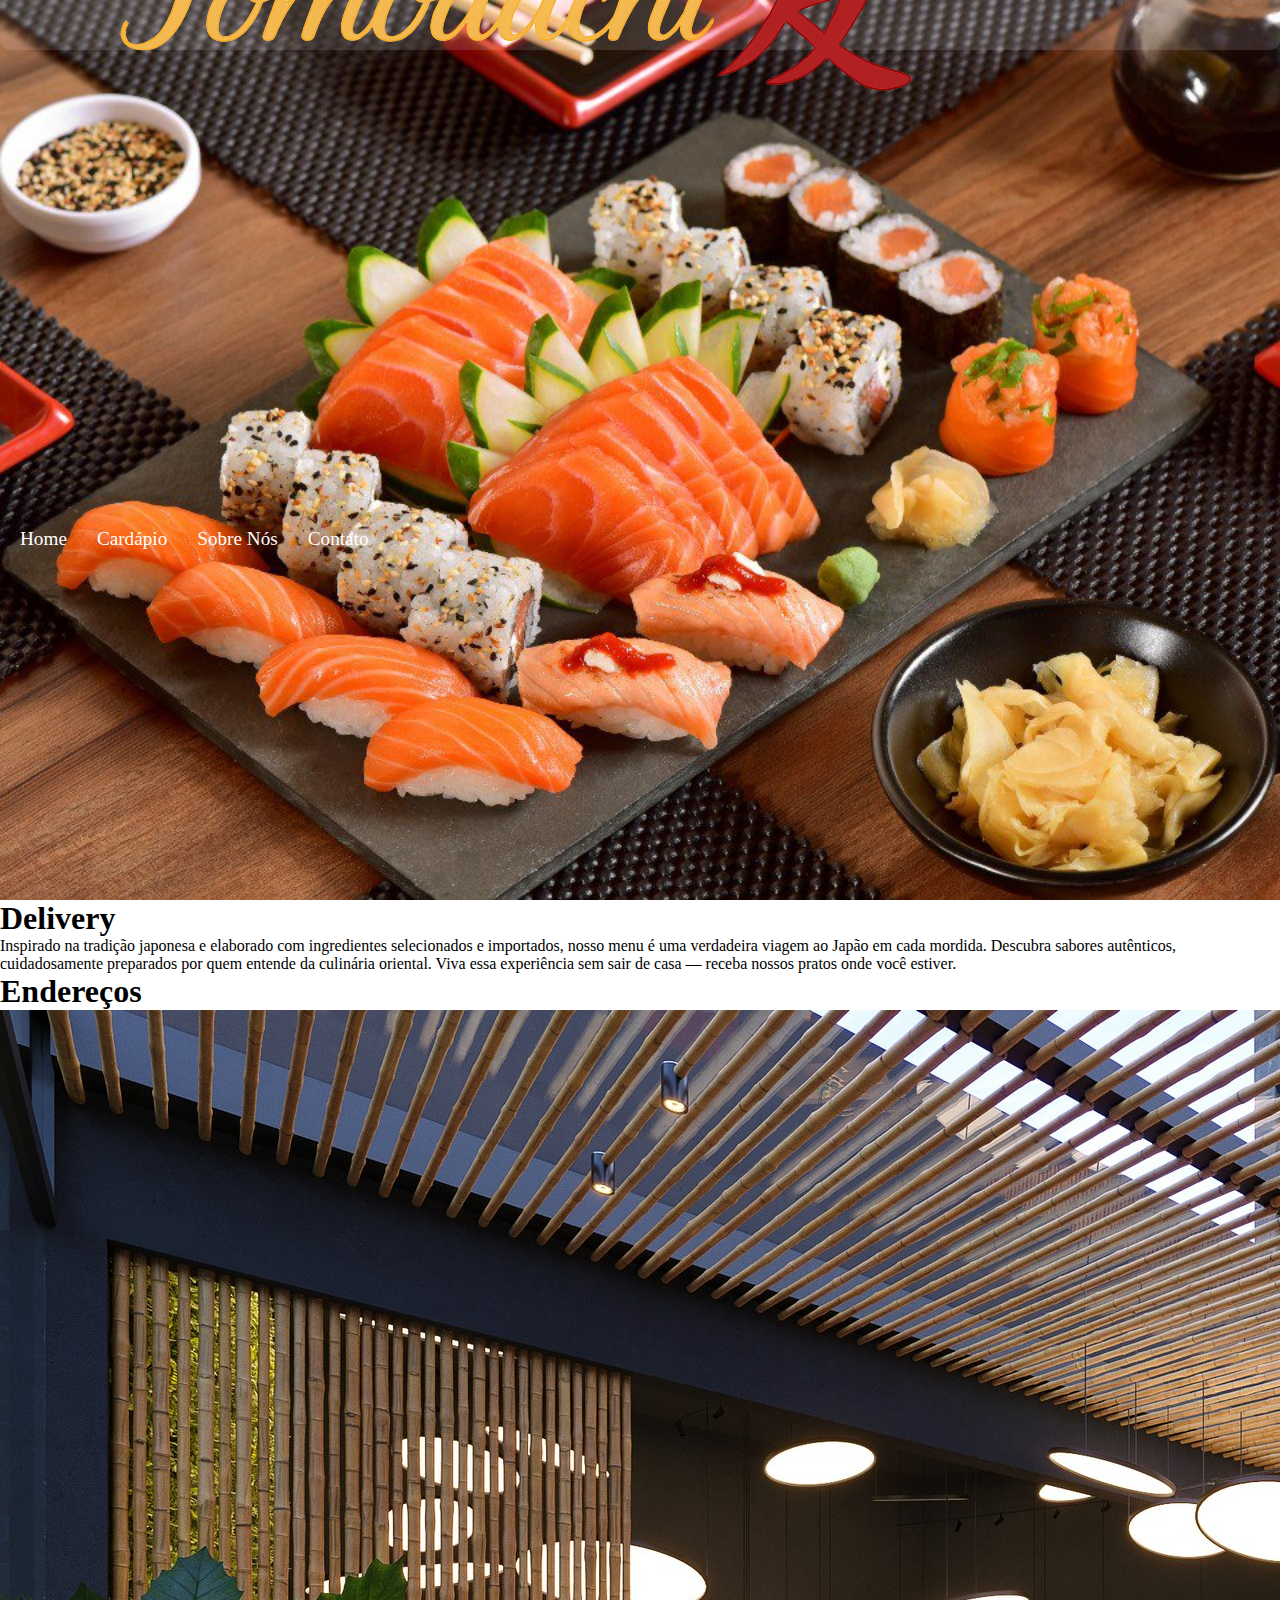
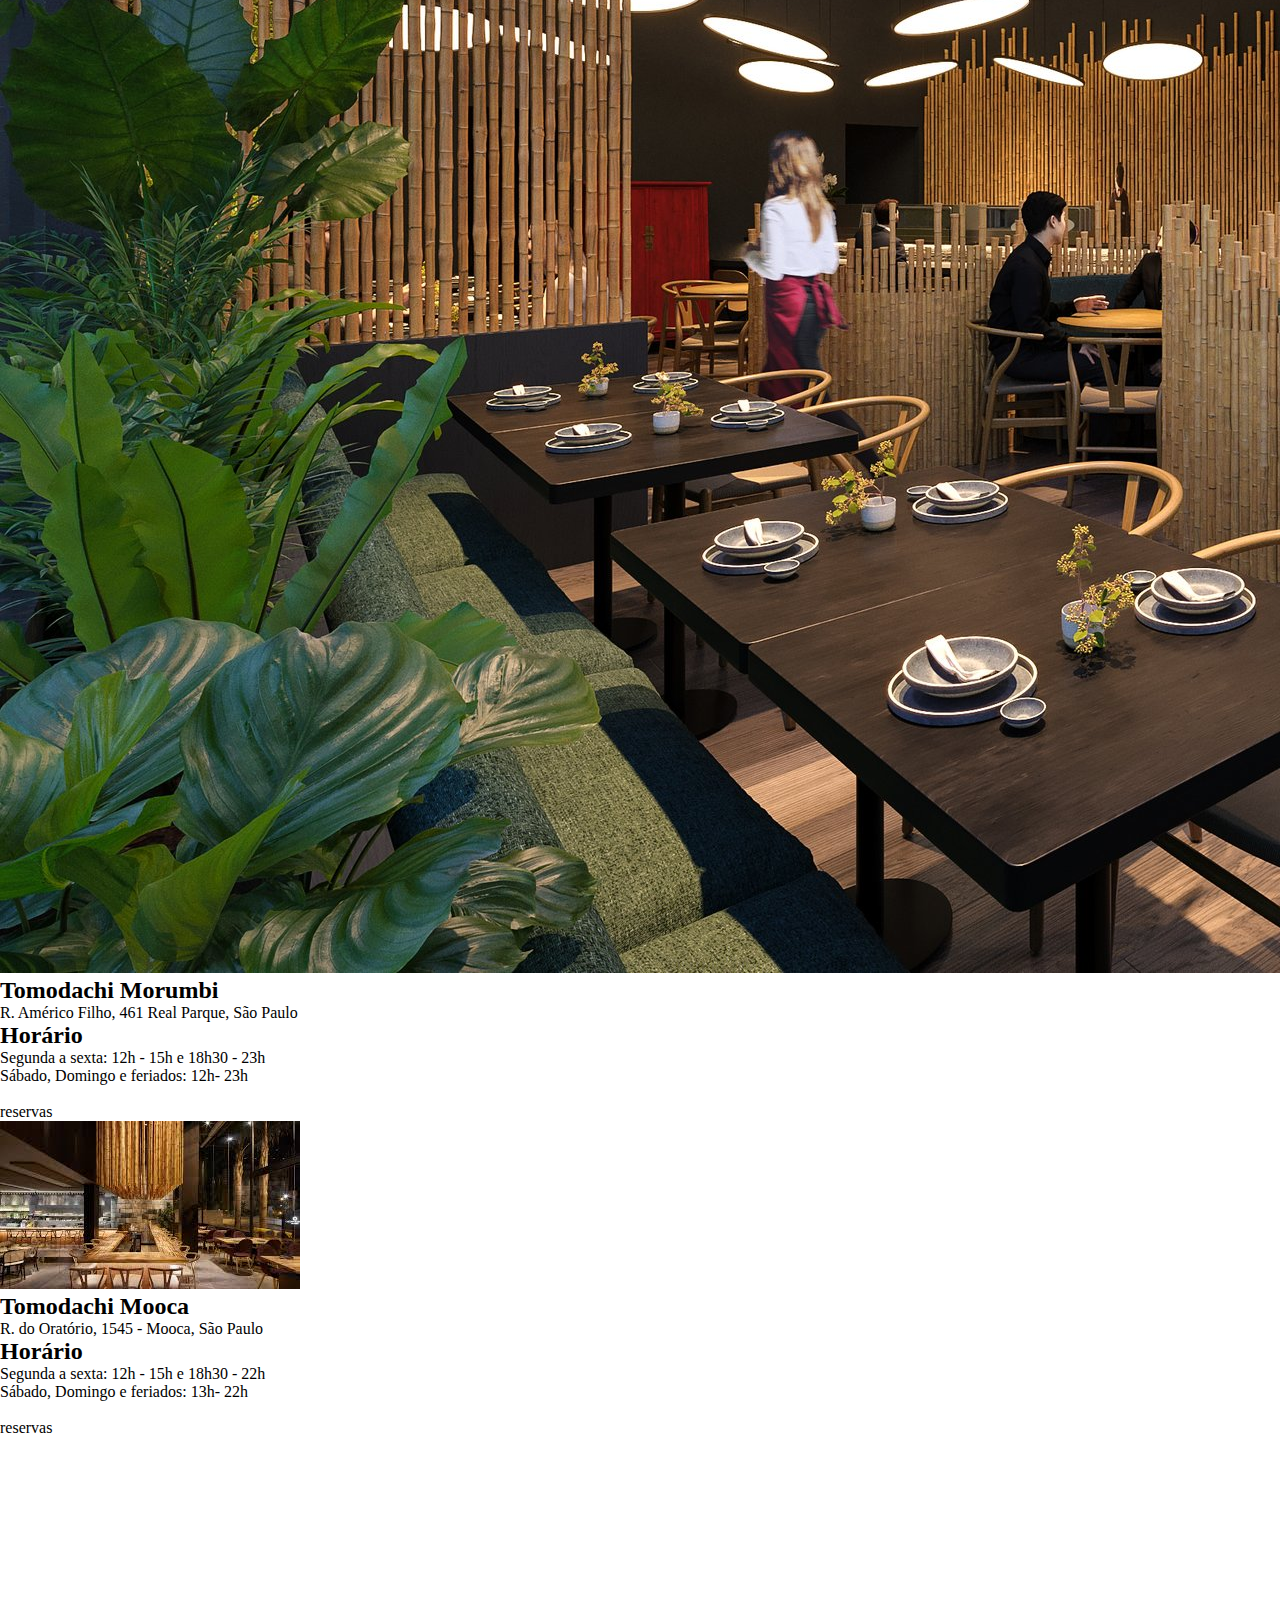
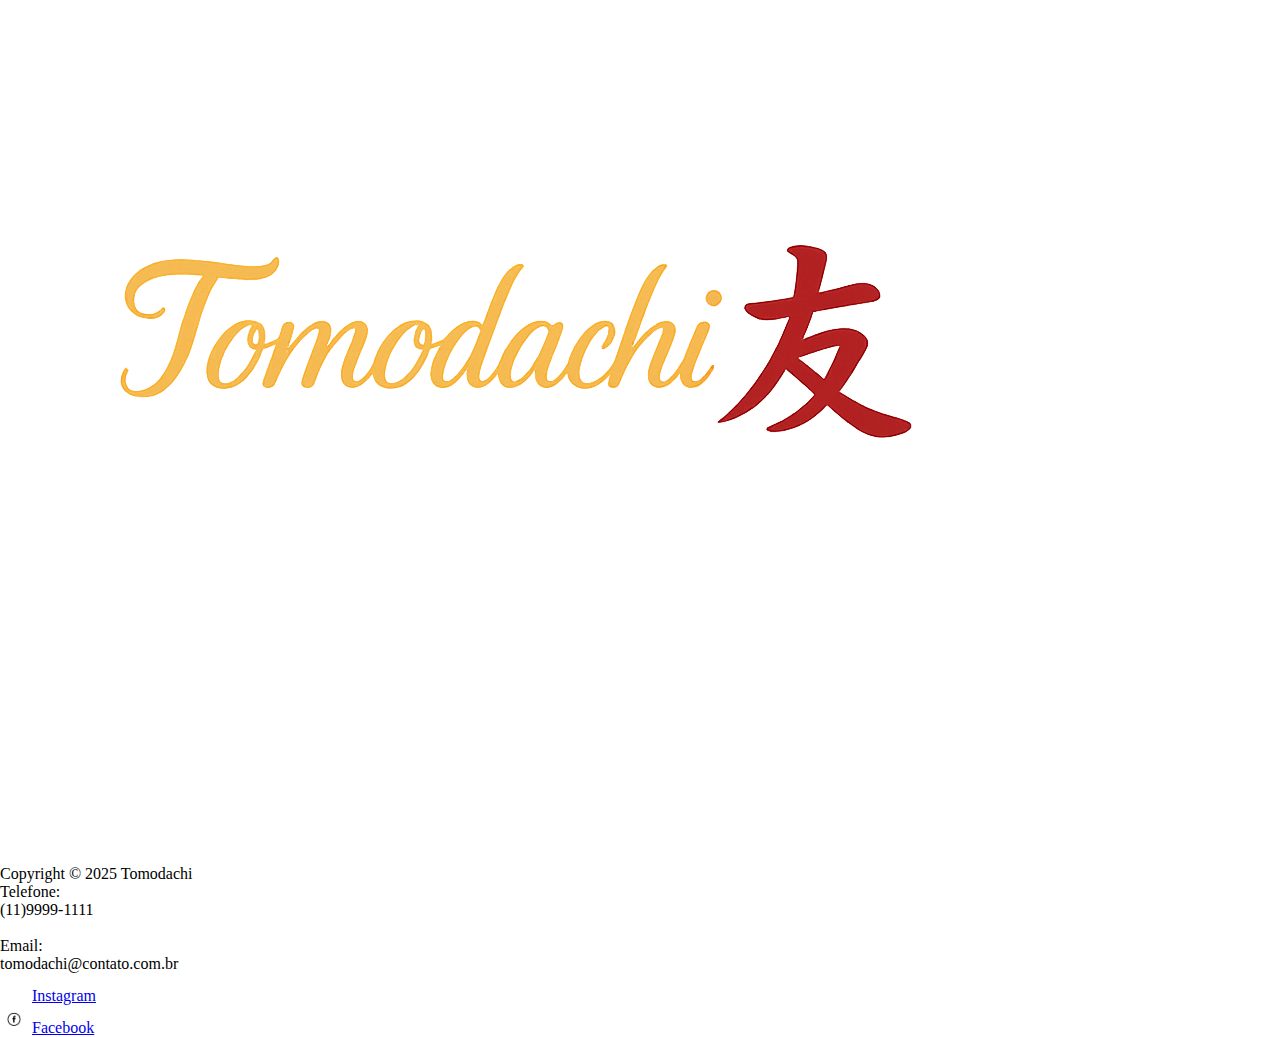
<file: home.html>
<!DOCTYPE html>
<html lang="pt-BR">
<head>
  <meta charset="UTF-8">
  <meta name="viewport" content="width=device-width, initial-scale=1.0">
  <title>Carrossel de Imagens</title>
  <link rel="stylesheet" href="../src/CSS/home.css">
  
</head>
<body>
  <!-- Header -->
  <header class="header">
  <nav class="navbar">
    <div class="logo">
      <img src="../src/assets/img/logo.png" alt="Logo">
    </div>
    <ul class="menu">
      <li><a id ="ativo"href="#">Home</a></li>
      <li><a href="cardapio.html">Cardápio</a></li>
      <li><a href="sobre.html">Sobre Nós</a></li>
      <li><a href="contato.html">Contato</a></li>
    </ul>
  </nav>
  </header>
  <!-- carrosel topo -->
  <div class="carrossel">
    <img src="../src/assets/img/combinado.jpg"  class="slide ativo" alt="Imagem 1">
    <img src="../src/assets/img/sobremesa.jpg" class="slide" alt="Imagem 2">
    <img src="../src/assets/img/drinks.jpg" class="slide" alt="Imagem 3">
    <p class="legenda">Combinados</p>
    <p class="legenda">Sobremesa</p>
    <p class="legenda">Drinks</p>
  </div>

  <main class="main">

    <div class="delivery">
      <h1 class="titulo">Delivery</h1>
      <p>Inspirado na tradição japonesa e elaborado com ingredientes selecionados e importados, nosso menu é uma verdadeira viagem ao Japão em cada mordida. Descubra sabores autênticos, cuidadosamente preparados por quem entende da culinária oriental. Viva essa experiência sem sair de casa — receba nossos pratos onde você estiver.</p>
    </div>
    
    <h1 class="endereco">Endereços</h1>
      <!-- UNIDADE MORUMBI -->
    <article class="unidades">
      <img src="../src/assets/img/restaurante-japones-morumbi.jpg" alt="Restaurante Japonês Morumbi">
        <div class="infos">
          <h2>Tomodachi Morumbi</h2>
          <p>R. Américo Filho, 461 Real Parque, São Paulo</p>
          <h2>Horário</h2>
          <p>Segunda a sexta: 12h - 15h e 18h30 - 23h</p>
          <p>Sábado, Domingo e feriados: 12h- 23h</p>
          <br>
          <p class="reservas">reservas</p>
        </div>
      </article>
      <!-- UNIDADE MOOCA -->
    <article class="unidadesDireita">
      <img src="../src/assets/img/restaurante-japones-mooca.jpg" alt="">
      <div class="infos2">
        <h2>Tomodachi Mooca</h2>
        <p>R. do Oratório, 1545 - Mooca, São Paulo</p>
        <h2>Horário</h2>
        <p>Segunda a sexta: 12h - 15h e 18h30 - 22h</p>
        <p>Sábado, Domingo e feriados: 13h- 22h</p>
        <br>
        <p class="reservas">reservas</p>
      </div>
      
    </article>
  </main>
  <!-- FOOTER -->
  <footer class="footer">
    <!-- logo -->
    <article class="logo-footer">
      <img id="imgfooter" src="../src/assets/img/logo.png" alt="Logo">
      <p>Copyright © 2025 Tomodachi</p>
    </article>
    <!-- contato -->
    <article class="contato">
      <p>Telefone:</p>
      <p>(11)9999-1111</p>
      <br> 
      <p>Email:</p>
      <p>tomodachi@contato.com.br</p>
    </article>
    <!-- redes -->
     <article class="redes">
      <div class="rede-item">
        <img src="../src/assets/img/redes/instagram.png" alt="Instagram" width="28px">
        <a href="#">Instagram</a>
      </div>
      <div class="rede-item">
        <img src="../src/assets/img/redes/facebook.png" alt="Facebook" width="28px">
        <a href="#">Facebook</a>
      </div>
    </article>
  </footer>

  <script src="../src/JS/home.js"></script>
</body>
</html>
</file>
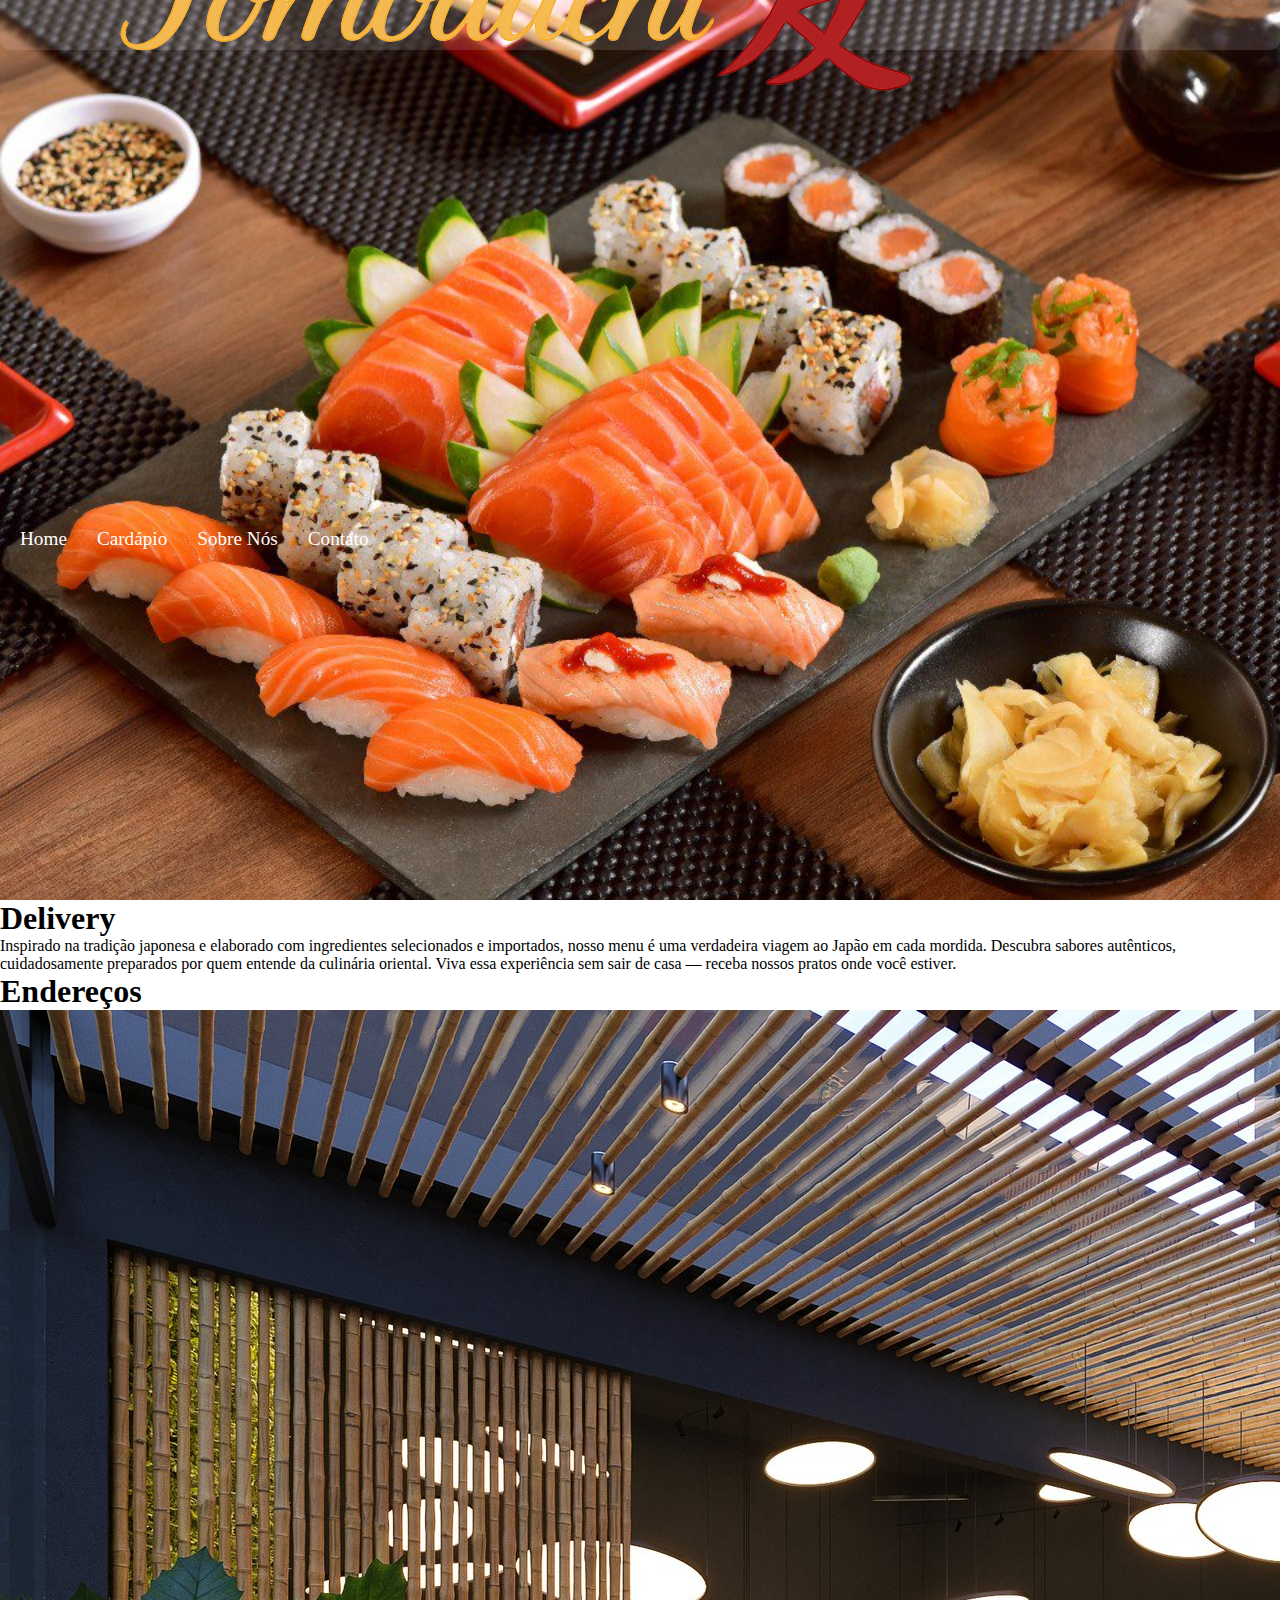
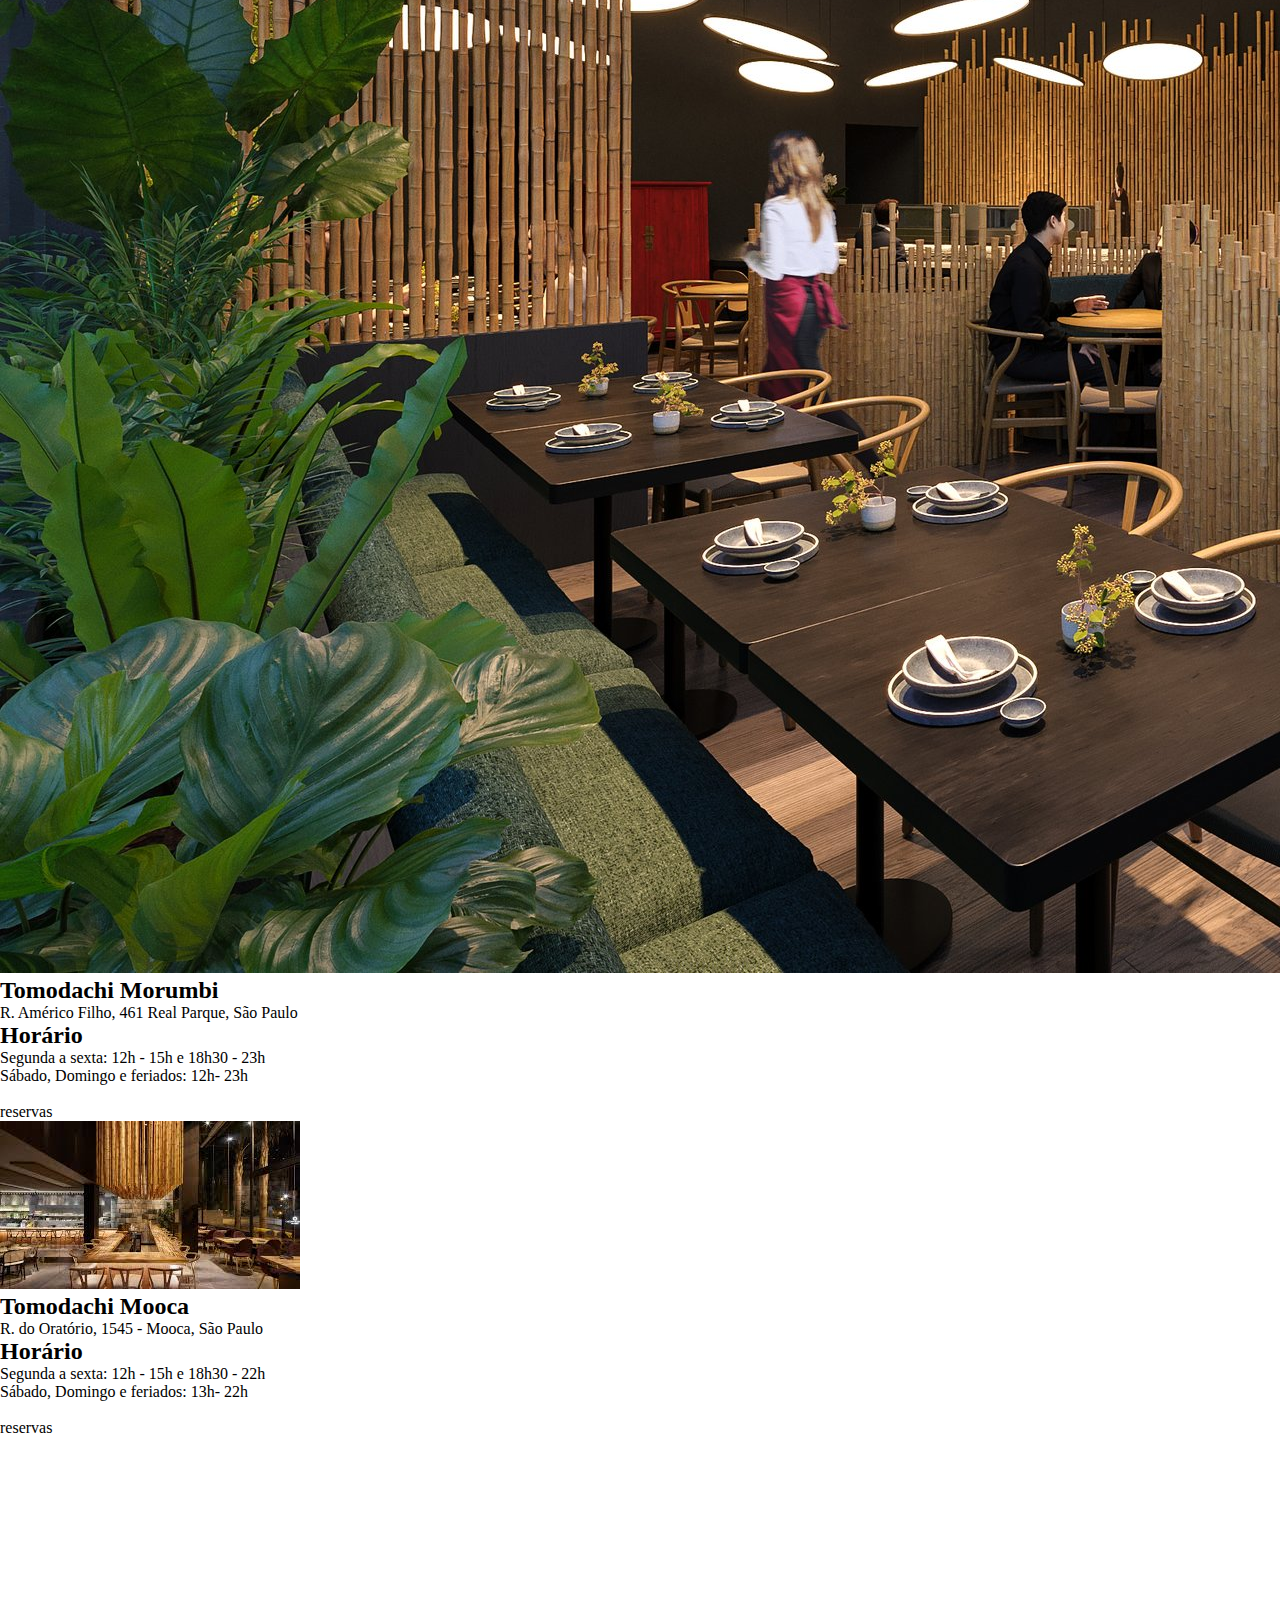
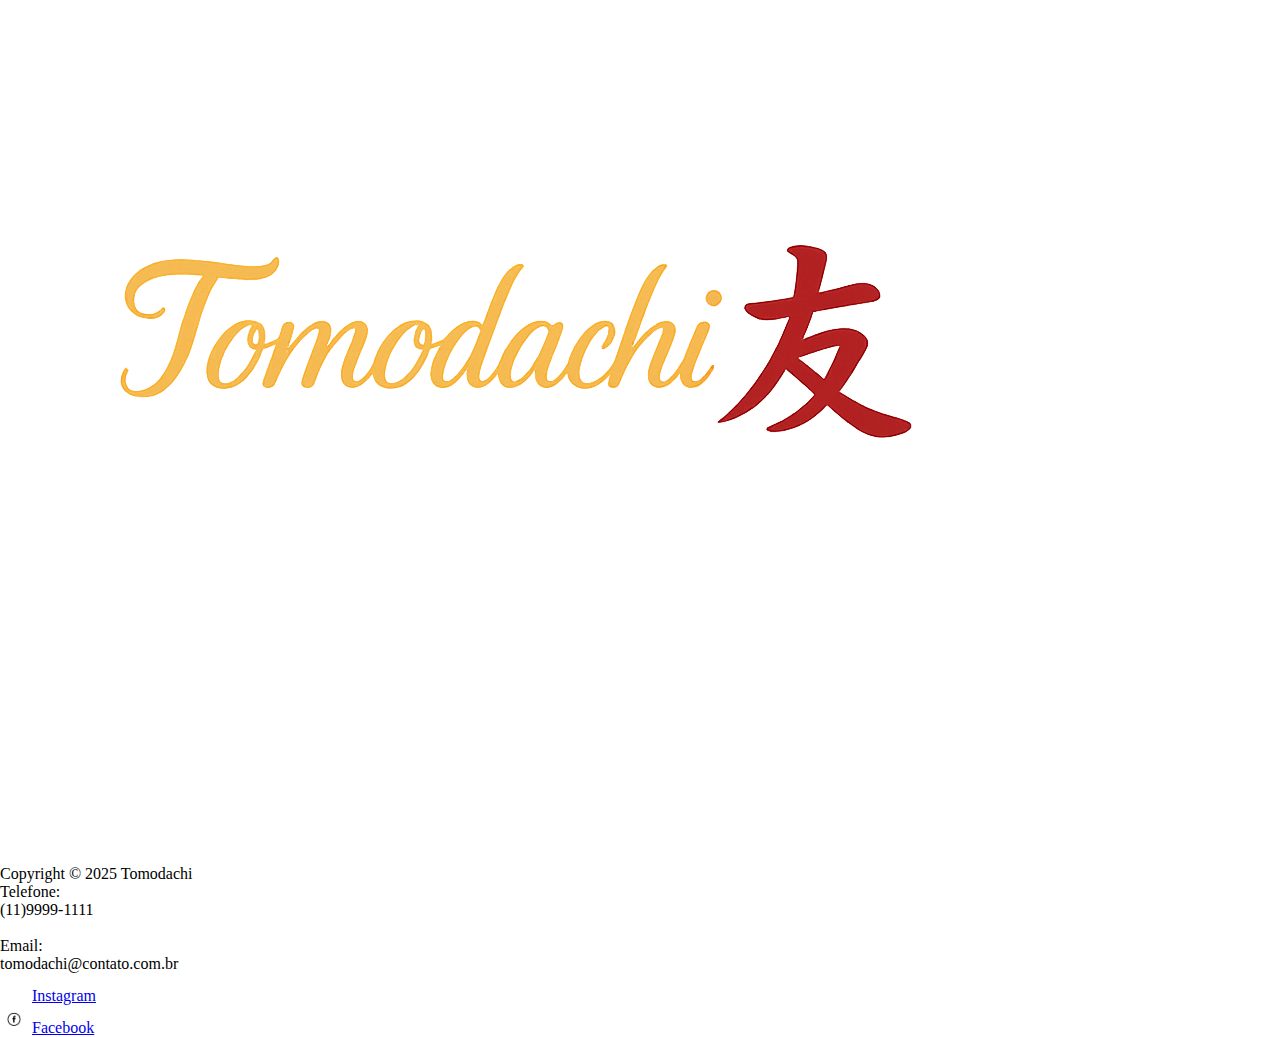
<file: pages/home.html>
<!DOCTYPE html>
<html lang="pt-BR">
<head>
  <meta charset="UTF-8">
  <meta name="viewport" content="width=device-width, initial-scale=1.0">
  <title>Carrossel de Imagens</title>
  <link rel="stylesheet" href="../src/CSS/home.css">
  
</head>
<body>
  <!-- Header -->
  <header class="header">
  <nav class="navbar">
    <div class="logo">
      <img src="../src/assets/img/logo.png" alt="Logo">
    </div>
    <ul class="menu">
      <li><a id ="ativo"href="#">Home</a></li>
      <li><a href="cardapio.html">Cardápio</a></li>
      <li><a href="sobre.html">Sobre Nós</a></li>
      <li><a href="contato.html">Contato</a></li>
    </ul>
  </nav>
  </header>
  <!-- carrosel topo -->
  <div class="carrossel">
    <img src="../src/assets/img/combinado.jpg"  class="slide ativo" alt="Imagem 1">
    <img src="../src/assets/img/sobremesa.jpg" class="slide" alt="Imagem 2">
    <img src="../src/assets/img/drinks.jpg" class="slide" alt="Imagem 3">
    <p class="legenda">Combinados</p>
    <p class="legenda">Sobremesa</p>
    <p class="legenda">Drinks</p>
  </div>

  <main class="main">

    <div class="delivery">
      <h1 class="titulo">Delivery</h1>
      <p>Inspirado na tradição japonesa e elaborado com ingredientes selecionados e importados, nosso menu é uma verdadeira viagem ao Japão em cada mordida. Descubra sabores autênticos, cuidadosamente preparados por quem entende da culinária oriental. Viva essa experiência sem sair de casa — receba nossos pratos onde você estiver.</p>
    </div>
    
    <h1 class="endereco">Endereços</h1>
      <!-- UNIDADE MORUMBI -->
    <article class="unidades">
      <img src="../src/assets/img/restaurante-japones-morumbi.jpg" alt="Restaurante Japonês Morumbi">
        <div class="infos">
          <h2>Tomodachi Morumbi</h2>
          <p>R. Américo Filho, 461 Real Parque, São Paulo</p>
          <h2>Horário</h2>
          <p>Segunda a sexta: 12h - 15h e 18h30 - 23h</p>
          <p>Sábado, Domingo e feriados: 12h- 23h</p>
          <br>
          <p>reservas</p>
        </div>
      </article>
      <!-- UNIDADE MOOCA -->
    <article class="unidadesDireita">
      <img src="../src/assets/img/restaurante-japones-mooca.jpg" alt="">
      <div class="infos2">
        <h2>Tomodachi Mooca</h2>
        <p>R. do Oratório, 1545 - Mooca, São Paulo</p>
        <h2>Horário</h2>
        <p>Segunda a sexta: 12h - 15h e 18h30 - 22h</p>
        <p>Sábado, Domingo e feriados: 13h- 22h</p>
        <br>
        <p>reservas</p>
      </div>
      
    </article>
  </main>
  <!-- FOOTER -->
  <footer class="footer">
    <!-- logo -->
    <article class="logo-footer">
      <img id="imgfooter" src="../src/assets/img/logo.png" alt="Logo">
      <p>Copyright © 2025 Tomodachi</p>
    </article>
    <!-- contato -->
    <article class="contato">
      <p>Telefone:</p>
      <p>(11)9999-1111</p>
      <br> 
      <p>Email:</p>
      <p>tomodachi@contato.com.br</p>
    </article>
    <!-- redes -->
     <article class="redes">
      <div class="rede-item">
        <img src="../src/assets/img/redes/instagram.png" alt="Instagram" width="28px">
        <a href="#">Instagram</a>
      </div>
      <div class="rede-item">
        <img src="../src/assets/img/redes/facebook.png" alt="Facebook" width="28px">
        <a href="#">Facebook</a>
      </div>
    </article>
  </footer>

  <script src="../src/JS/home.js"></script>
</body>
</html>
</file>
<file: src/CSS/home.css>
* {
  margin: 0;
  padding: 0;
  box-sizing: border-box;
}
/* HEADER */
.header {
  display: flex;
  justify-content: space-between;
  align-items: center;
  z-index: 10;
  position: absolute;
  width: 100%;
  height: 50px;
  background: rgba(255, 255, 255, 0.12);
  border-bottom-left-radius: 10px;
  border-bottom-right-radius: 10px; 
}

.navbar ul {
  list-style: none;
  display: flex;
  align-items: center;
  justify-content: flex-start;
  gap: 30px;
  padding: 10px 20px;
}

.navbar li img {
  height: 35px;
  padding-left: 20px;
  padding-right: 100px;
  
}

.navbar a {
  color: #ffffff;
  text-decoration: none;
  font-size: 1.2rem;
}

.navbar a:hover {
  color: #f2a41f;
}

.navbar a.active {
  color: #f2a41f;
  border-bottom: 2px solid #f2a41f;
  padding-bottom: 2px;
}

html, body {
  width: 100%;
  height: 100%;
}

.carrossel {
  position: relative;
  width: 100%;
  height: 100vh;
  overflow: hidden;
  z-index: 1;
}
.legenda {
  position: absolute;
  top: 50%;
  left: 0;
  transform: translateY(-50%);
  padding: 1rem 2rem;
  background-color: transparent;
  color: black;
  font-size: 1.5rem;
  opacity: 0;
  transition: opacity 1s ease;
}

.legenda.ativo {
  opacity: 1;
}

.slide {
  position: absolute;
  width: 100%;
  height: 100%;
  object-fit: cover;
  opacity: 0;
  transition: opacity 1s ease-in-out;
}

.slide.ativo {
  opacity: 1;
}
</file>
